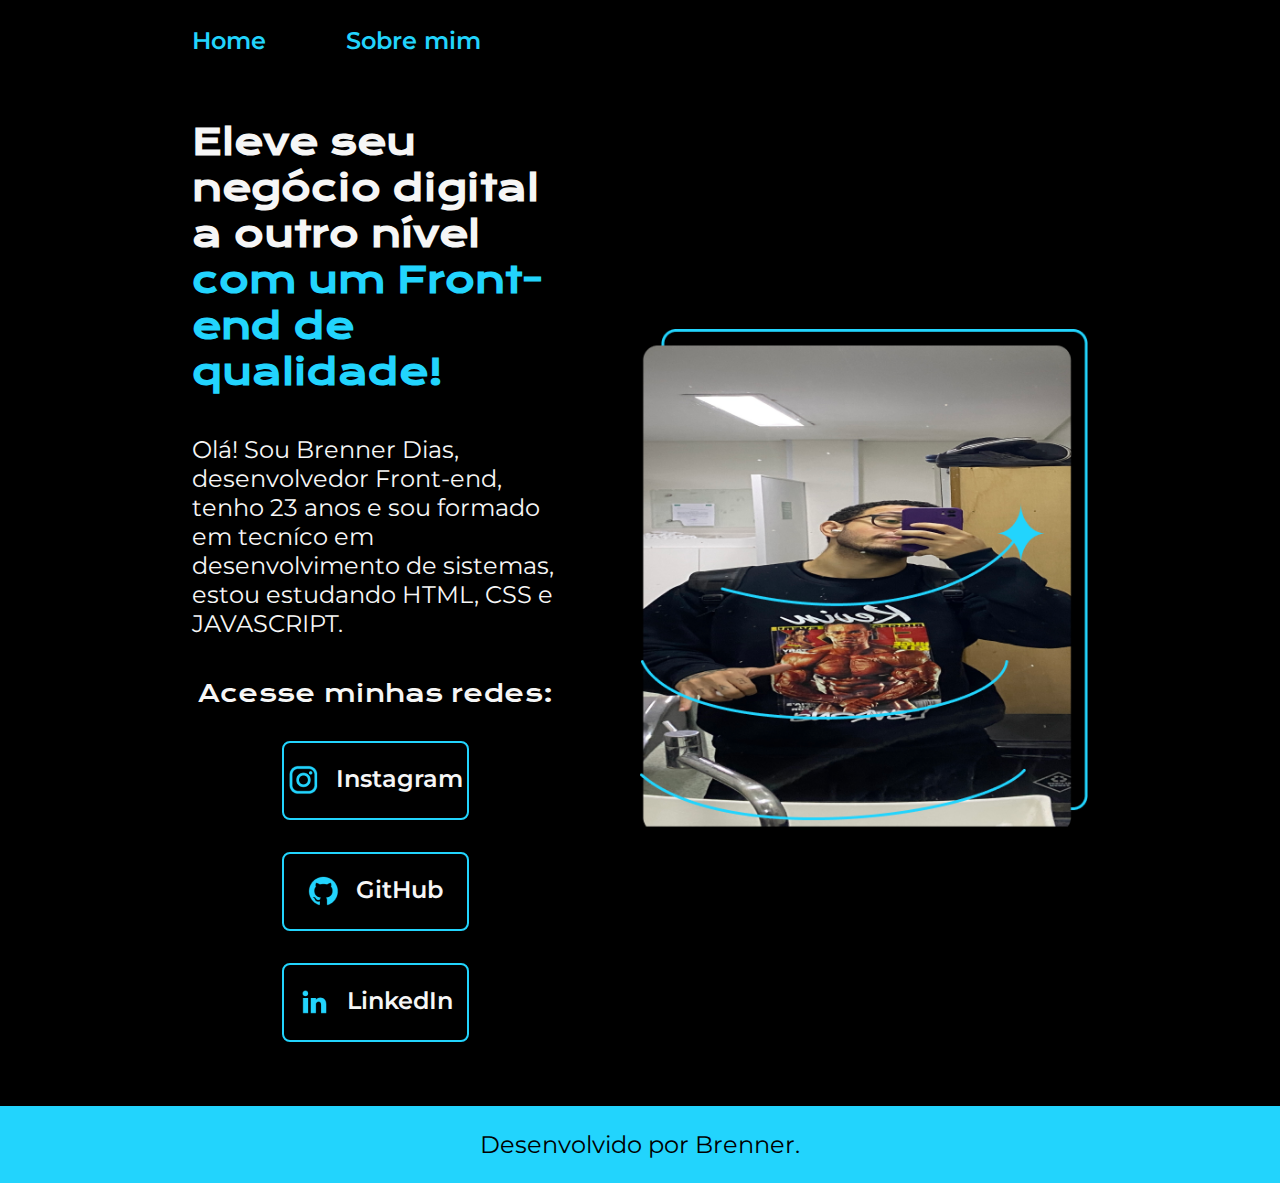
<file: index.html>
<!DOCTYPE html>
<html lang="pt-br">
<head>
  <meta charset="UTF-8">
  <meta http-equiv="X-UA-Compatible" content="ie=edge">
  <meta name="viewport" content="width=device-width, initial-scale=1.0">
  <title>Portfolio</title>
  <link rel="stylesheet" href="styles/style.css">
</head>
<body>
  <header class="cabecalho">
    <nav class="cabecalho__menu">
      <a class="cabecalho__menu__link" href="index.html">Home</a>
      <a class="cabecalho__menu__link" href="about.html">Sobre mim</a>
    </nav>
  </header>
  <main class="apresentacao">
    <section class="apresentacao__conteudo">
      <h1 class="apresentacao__conteudo__titulo">Eleve seu negócio digital a outro nível <strong class="titulo-destaque">com um Front-end de qualidade!</strong></h1>
      <p class="apresentacao__conteudo__texto">Olá! Sou Brenner Dias, desenvolvedor Front-end, tenho 23 anos e sou formado em tecníco em desenvolvimento de sistemas, estou estudando HTML, CSS e JAVASCRIPT.</p>
      <div class="apresentacao__links">
        <h2 class="apresentacao__links__subtitulo">Acesse minhas redes:</h2>
        <a class="apresentacao__links__navegacao" href="https://instagram.com/obreninz">
          <img src="assets/instagram.png">
          Instagram
        </a>
        <a class="apresentacao__links__navegacao" href="https://github.com/breninhoz">
          <img src="assets/github.png">
          GitHub
        </a>
        <a class="apresentacao__links__navegacao" href="https://linkedin.com/in/brennerdias/">
          <img src="assets/linkedin.png">
          LinkedIn
        </a>
      </div>
    </section>
    <img class="apresentacao__imagem" src="./assets/Imagem.png" alt="foto brenner">
  </main>
  <footer class="rodape">
    <p>Desenvolvido por Brenner.</p>
  </footer>
</body>
</html>
</file>
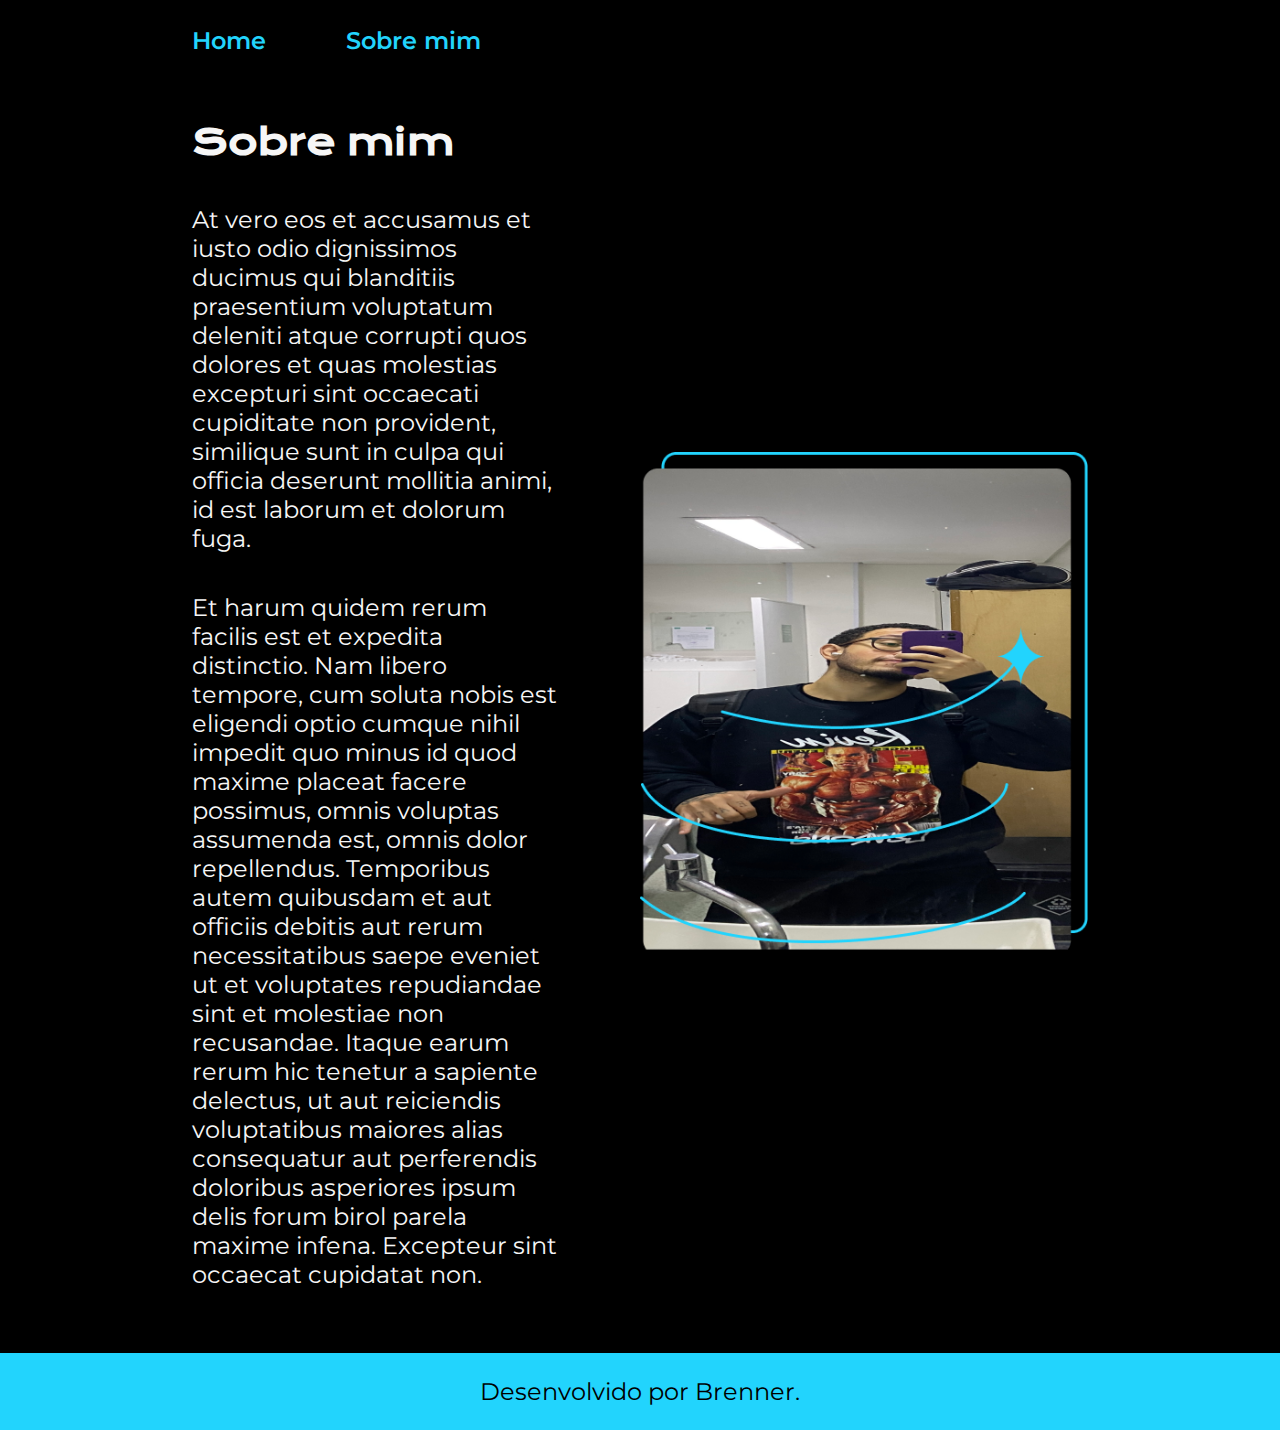
<file: about.html>
<!DOCTYPE html>
<html lang="pt-br">
<head>
  <meta charset="UTF-8">
  <meta name="viewport" content="width=device-width, initial-scale=1.0">
  <title>Sobre mim</title>
  <link rel="stylesheet" href="./styles/style.css">
</head>
<body> 
  <header class="cabecalho">
    <nav class="cabecalho__menu">
      <a class="cabecalho__menu__link" href="index.html">Home</a>
      <a class="cabecalho__menu__link" href="about.html">Sobre mim</a>
    </nav>
  </header>

  <main class="apresentacao">
    <section class="apresentacao__conteudo">
      <h1 class="apresentacao__conteudo__titulo">Sobre mim</h1>
      <p class="apresentacao__conteudo__texto">At vero eos et accusamus et iusto odio dignissimos ducimus qui blanditiis praesentium voluptatum deleniti atque corrupti quos dolores et quas molestias excepturi sint occaecati cupiditate non provident, similique sunt in culpa qui officia deserunt mollitia animi, id est laborum et dolorum fuga.</p>
      <p class="apresentacao__conteudo__texto">Et harum quidem rerum facilis est et expedita distinctio. Nam libero tempore, cum soluta nobis est eligendi optio cumque nihil impedit quo minus id quod maxime placeat facere possimus, omnis voluptas assumenda est, omnis dolor repellendus. Temporibus autem quibusdam et aut officiis debitis aut rerum necessitatibus saepe eveniet ut et voluptates repudiandae sint et molestiae non recusandae. Itaque earum rerum hic tenetur a sapiente delectus, ut aut reiciendis voluptatibus maiores alias consequatur aut perferendis doloribus asperiores ipsum delis forum birol parela maxime infena. Excepteur sint occaecat cupidatat non.</p>
    </section>
    <img class="apresentacao__imagem" src="./assets/Imagem.png" alt="foto brenner">
  </main>
  <footer class="rodape">
    <p>Desenvolvido por Brenner.</p>
  </footer>
</body>
</html>
</file>
<file: styles/style.css>
@import url('https://fonts.googleapis.com/css2?family=Krona+One&family=Montserrat:wght@400;600&display=swap');

:root {
  --cor-primaria: #000000;
  --cor-secundaria: #f6f6f6;
  --cor-terciaria: #22D4FD;
  --cor-hover: #272727;

  --fonte-primaria: 'Krona One', sans-serif;
  --fonte-secundaria: 'Montserrat', sans-serif;
}

* {
  margin: 0;
  padding: 0;
}

body {
  box-sizing: border-box;
  background-color: var(--cor-primaria);
  color: var(--cor-secundaria);
}

.cabecalho {
  padding: 2% 0% 0% 15%;
}

.cabecalho__menu {
  display: flex;
  gap: 80px
}

.cabecalho__menu__link {
  font-family: var(--fonte-secundaria);
  font-size: 1.5rem;
  font-weight: 600;
  color: var(--cor-terciaria);
  text-decoration: none;
}

.apresentacao {
  padding: 5% 15%;
  display: flex;
  align-items: center;
  justify-content: space-between;
  gap: 82px;
}

.apresentacao__conteudo {
  width: 50%;
  display: flex;
  flex-direction: column;
  gap: 40px;
}

.apresentacao__conteudo__titulo {
  font-size: 2.25rem;
  font-family: var(--fonte-primaria);
}

.titulo-destaque {
  color: var(--cor-terciaria);
}

.apresentacao__conteudo__texto {
  font-size: 1.5rem;
  font-family: var(--fonte-secundaria);
}

.apresentacao__links {
  display: flex;
  flex-direction: column;
  justify-content: space-between;
  align-items: center;
  gap: 32px;
}

.apresentacao__links__subtitulo {
  font-family: var(--fonte-primaria);
  font-weight: 400;
  font-size: 1.5rem;
}

.apresentacao__links__navegacao {
  display: flex;
  justify-content: center;
  gap: 16px;
  border: 2px solid var(--cor-terciaria);
  width: 50%;
  text-align: center;
  border-radius: 8px;
  font-size: 1.5rem;
  font-weight: 600;
  padding: 21.5px 0;
  text-decoration: none;
  color: var(--cor-secundaria);
  font-family: var(--fonte-secundaria);
}

.apresentacao__links__link:hover {
  background-color: var(--cor-hover);
}

.apresentacao__imagem {
  width: 50%;
}

.rodape {
  padding: 24px;
  color: var(--cor-primaria);
  background-color: var(--cor-terciaria);
  text-align: center;
  font-family: var(--fonte-secundaria);
  font-size: 1.5rem;
  font-weight: 400;
}

@media (max-width: 1200px) {
  .cabecalho {
    padding: 10%;
  }

  .cabecalho__menu {
    justify-content: center;
  }

  .apresentacao {
    flex-direction: column-reverse;
    padding: 5%;
  }

  .apresentacao__conteudo {
    width: auto;
  }
}
</file>
